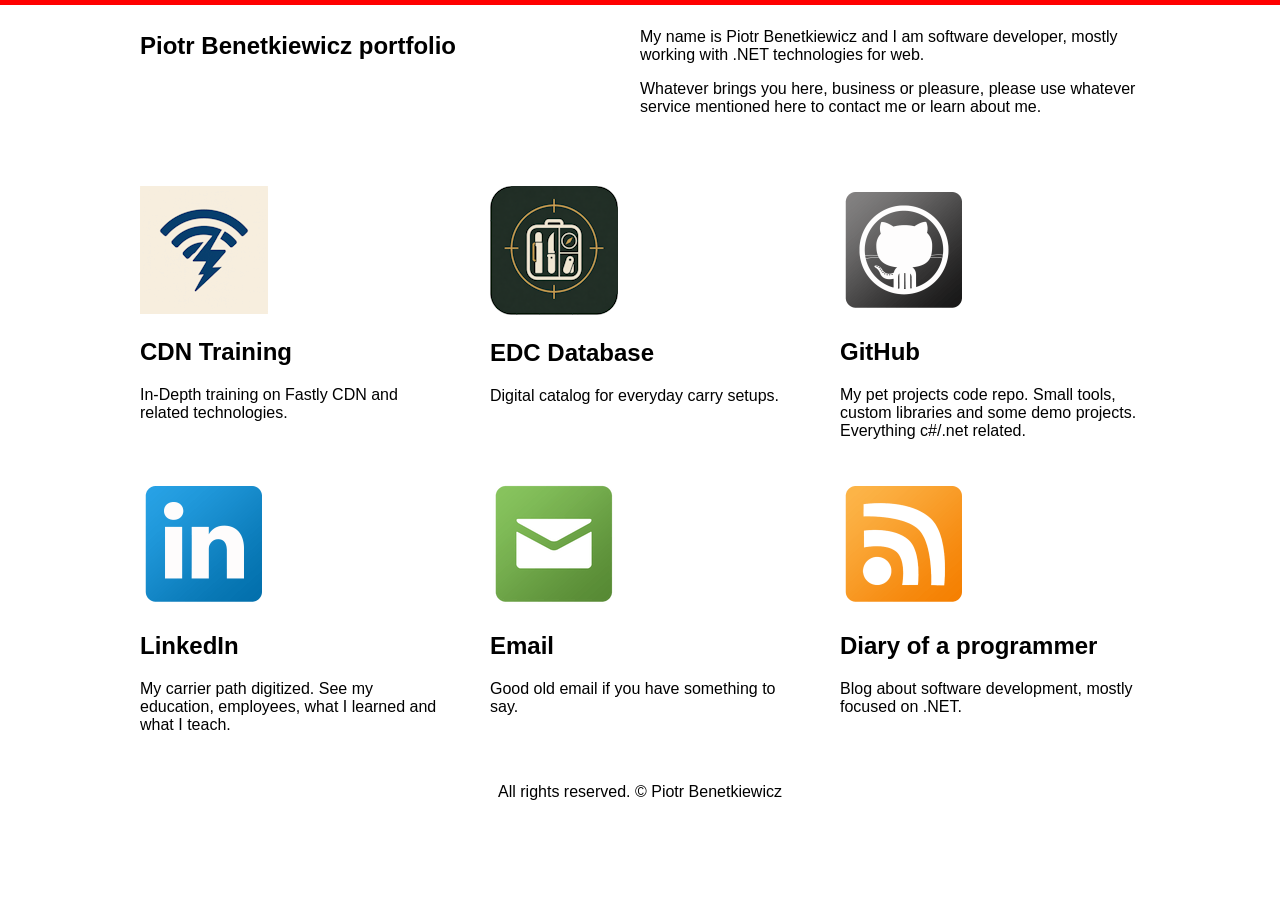
<file: index.html>
<!DOCTYPE html>
<html xmlns="http://www.w3.org/1999/xhtml" lang="en">
    <head>
        <title>Piotr Benetkiewicz - .NET developer homepage</title>
        <link href="Content/style.css" rel="stylesheet" />
        <link rel="canonical" href="https://benetkiewicz.pl" />
        <meta http-equiv="Content-Type" content="text/html; charset=utf-8">
        <meta name="viewport" content="width=device-width">
        <meta name="description" content="Piotr Benetkiewicz online business card. Kind-of-CV of experienced web developer."> 
        <script type="application/ld+json">
            {
                "@context": "http://schema.org",
                "@type": "Person",
                "name": "Piotr Benetkiewicz",
                "url": "https://benetkiewicz.pl",
                "sameAs": [
                  "https://benetkiewicz.github.io",
                  "https://www.linkedin.com/in/piotrbenetkiewicz",
                  "https://github.com/benetkiewicz"
                ],
                "jobTitle": "Senior Software Engineer",
                "affiliation": {
                    "@type": "Organization",
                    "name": "CDN Course",
                    "url": "https://www.cdn-training.com"
                  }
              }
        </script>
        <script async src="https://www.googletagmanager.com/gtag/js?id=G-ZPGK9D2NRB"></script>
        <script>
            window.dataLayer = window.dataLayer || [];
            function gtag(){dataLayer.push(arguments);}
            gtag('js', new Date());
            gtag('config', 'G-ZPGK9D2NRB');
        </script>
        <link rel="shortcut icon" href="images/favicon.ico" type="image/x-icon" />
        <link rel="apple-touch-icon" href="images/apple-touch-icon.png" />
        <link rel="apple-touch-icon" sizes="57x57" href="images/apple-touch-icon-57x57.png" />
        <link rel="apple-touch-icon" sizes="72x72" href="images/apple-touch-icon-72x72.png" />
        <link rel="apple-touch-icon" sizes="76x76" href="images/apple-touch-icon-76x76.png" />
        <link rel="apple-touch-icon" sizes="114x114" href="images/apple-touch-icon-114x114.png" />
        <link rel="apple-touch-icon" sizes="120x120" href="images/apple-touch-icon-120x120.png" />
        <link rel="apple-touch-icon" sizes="144x144" href="images/apple-touch-icon-144x144.png" />
        <link rel="apple-touch-icon" sizes="152x152" href="images/apple-touch-icon-152x152.png" />
        <link rel="apple-touch-icon" sizes="180x180" href="images/apple-touch-icon-180x180.png" />
    </head>
    <body>
        <div id="fancyTop"></div>

        <div class="container">
            <section class="header">
                <div class="minw300">
                    <h1>Piotr Benetkiewicz portfolio</h1>
                </div>
                <div class="maxw500">
                    <p>My name is Piotr Benetkiewicz and I am software developer, mostly working with .NET technologies for web.</p>
                    <p>Whatever brings you here, business or pleasure, please use whatever service mentioned here to contact me or learn about me.</p>
                </div>
            </section>

            <section class="tiles">
                <a class="tile" href="http://www.cdn-training.com">
                    <img src="images/cdn-training.png" alt="Fastly CDN Training">
                    <h2>CDN Training</h2>
                    <p>In-Depth training on Fastly CDN and related technologies.</p>
                </a>
                <a class="tile" href="https://www.edcdatabase.com/">
                    <img src="images/icon-edc.png" alt="EDC Database">
                    <h2>EDC Database</h2>
                    <p>Digital catalog for everyday carry setups.</p>
                </a>
                <a class="tile" href="https://github.com/benetkiewicz">
                    <img src="images/icon-github.png" alt="Github">
                    <h2>GitHub</h2>
                    <p>My pet projects code repo. Small tools, custom libraries and some demo projects. Everything c#/.net related. </p>
                </a>
                <a class="tile" href="http://pl.linkedin.com/in/piotrbenetkiewicz/">
                    <img src="images/icon-linkedin.png" alt="Linkedin">
                    <h2>LinkedIn</h2>
                    <p>My carrier path digitized. See my education, employees, what I learned and what I teach.</p>
                </a>
                <a class="tile" href="mailto:pbenetkiewicz@gmail.com">
                    <img src="images/icon-email.png" alt="Email">
                    <h2>Email</h2>
                    <p>Good old email if you have something to say.</p>
                </a>
                <a class="tile" href="http://benetkiewicz.github.io/blog/">
                    <img src="images/icon-blog.png" alt="Programmer Diary Blog">
                    <h2>Diary of a programmer</h2>
                    <p>Blog about software development, mostly focused on .NET.</p>
                </a>
            </section>
        </div>
        

        <div class="footer">
            <div>
                <p>All rights reserved. &copy; Piotr Benetkiewicz</p>
            </div>
        </div>
    </body>
</html>
</file>
<file: Content/style.css>
﻿html {
    min-height: 100%;
    font-family: 'Lato', sans-serif;
}

body {
    margin: 0;
    padding: 0;
}

.header {
    display: flex;
    flex-wrap: wrap;
    justify-content: space-between;
    margin-bottom: 30px;
    padding: 12px;
}

.minw300 {
    min-width: 300px;
}
.maxw500{
    max-width: 500px;
}
.footer {
    width: 100%;
    height: 60px;
    display: flex;
    align-items: center;
    justify-content: center;
}

.container {
    margin: 0 auto;
    max-width: 1024px;
}

.tiles {
    display: flex;
    flex-wrap: wrap;
    justify-content: space-between;
}

a.tile {
    text-decoration: none;
    color: #000;
}
.tile {
    width: 300px;
    padding: 12px;
}

#fancyTop {
    position: fixed;
    right: 0;
    left: 0;
    top: 0;
    background-color: red;
    min-height: 5px;
}
</file>
